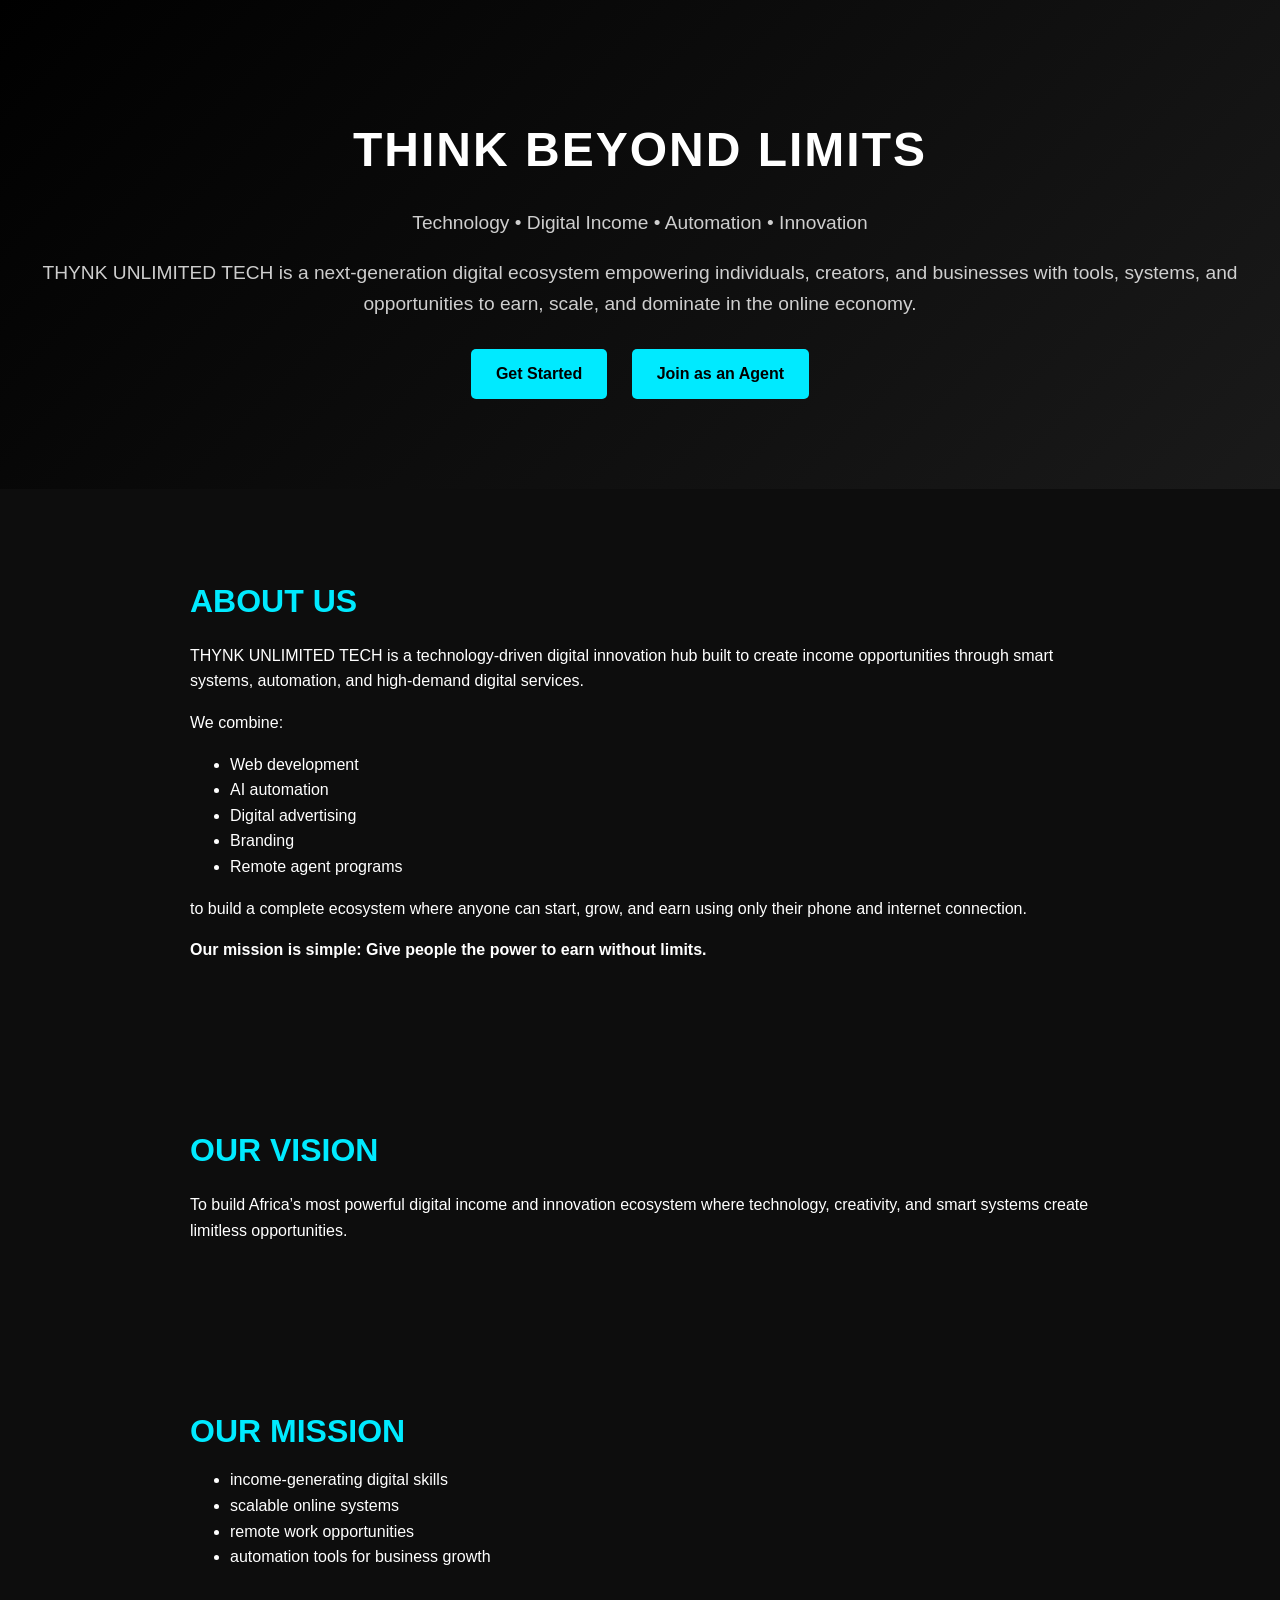
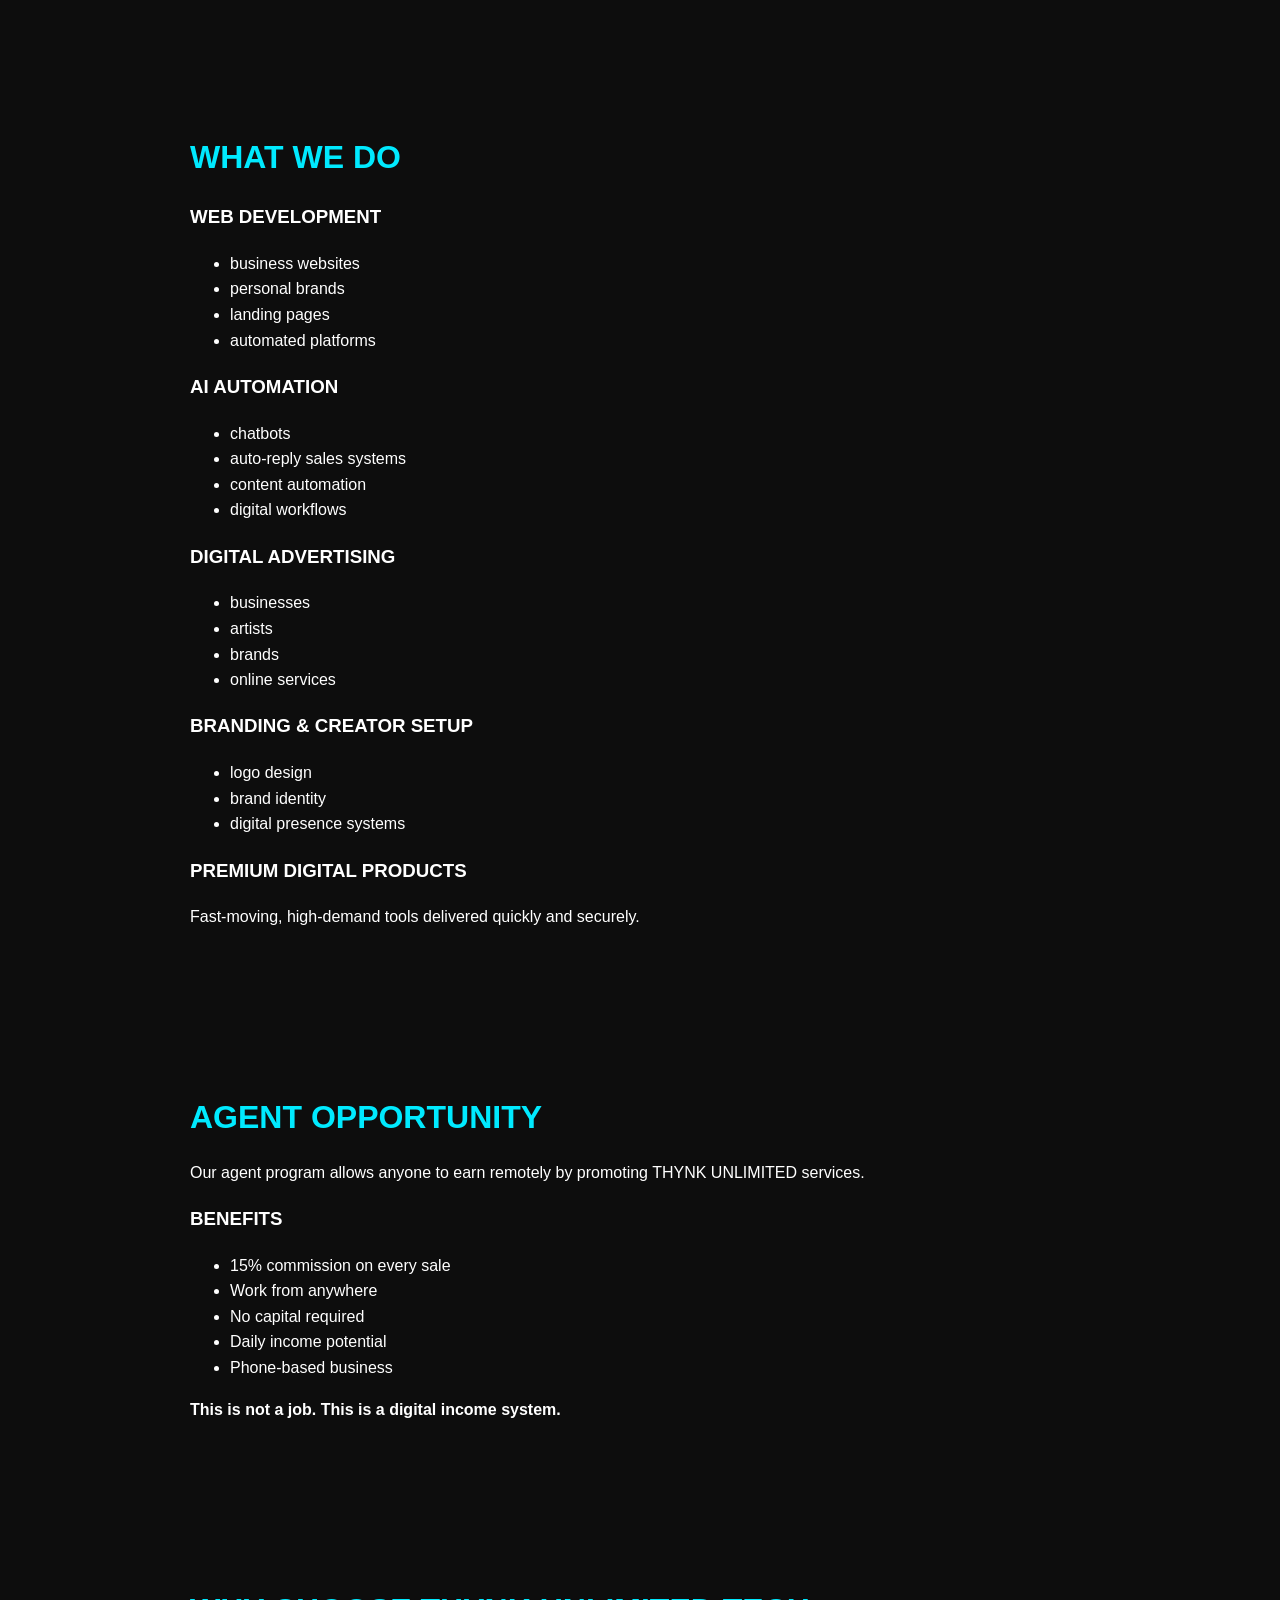
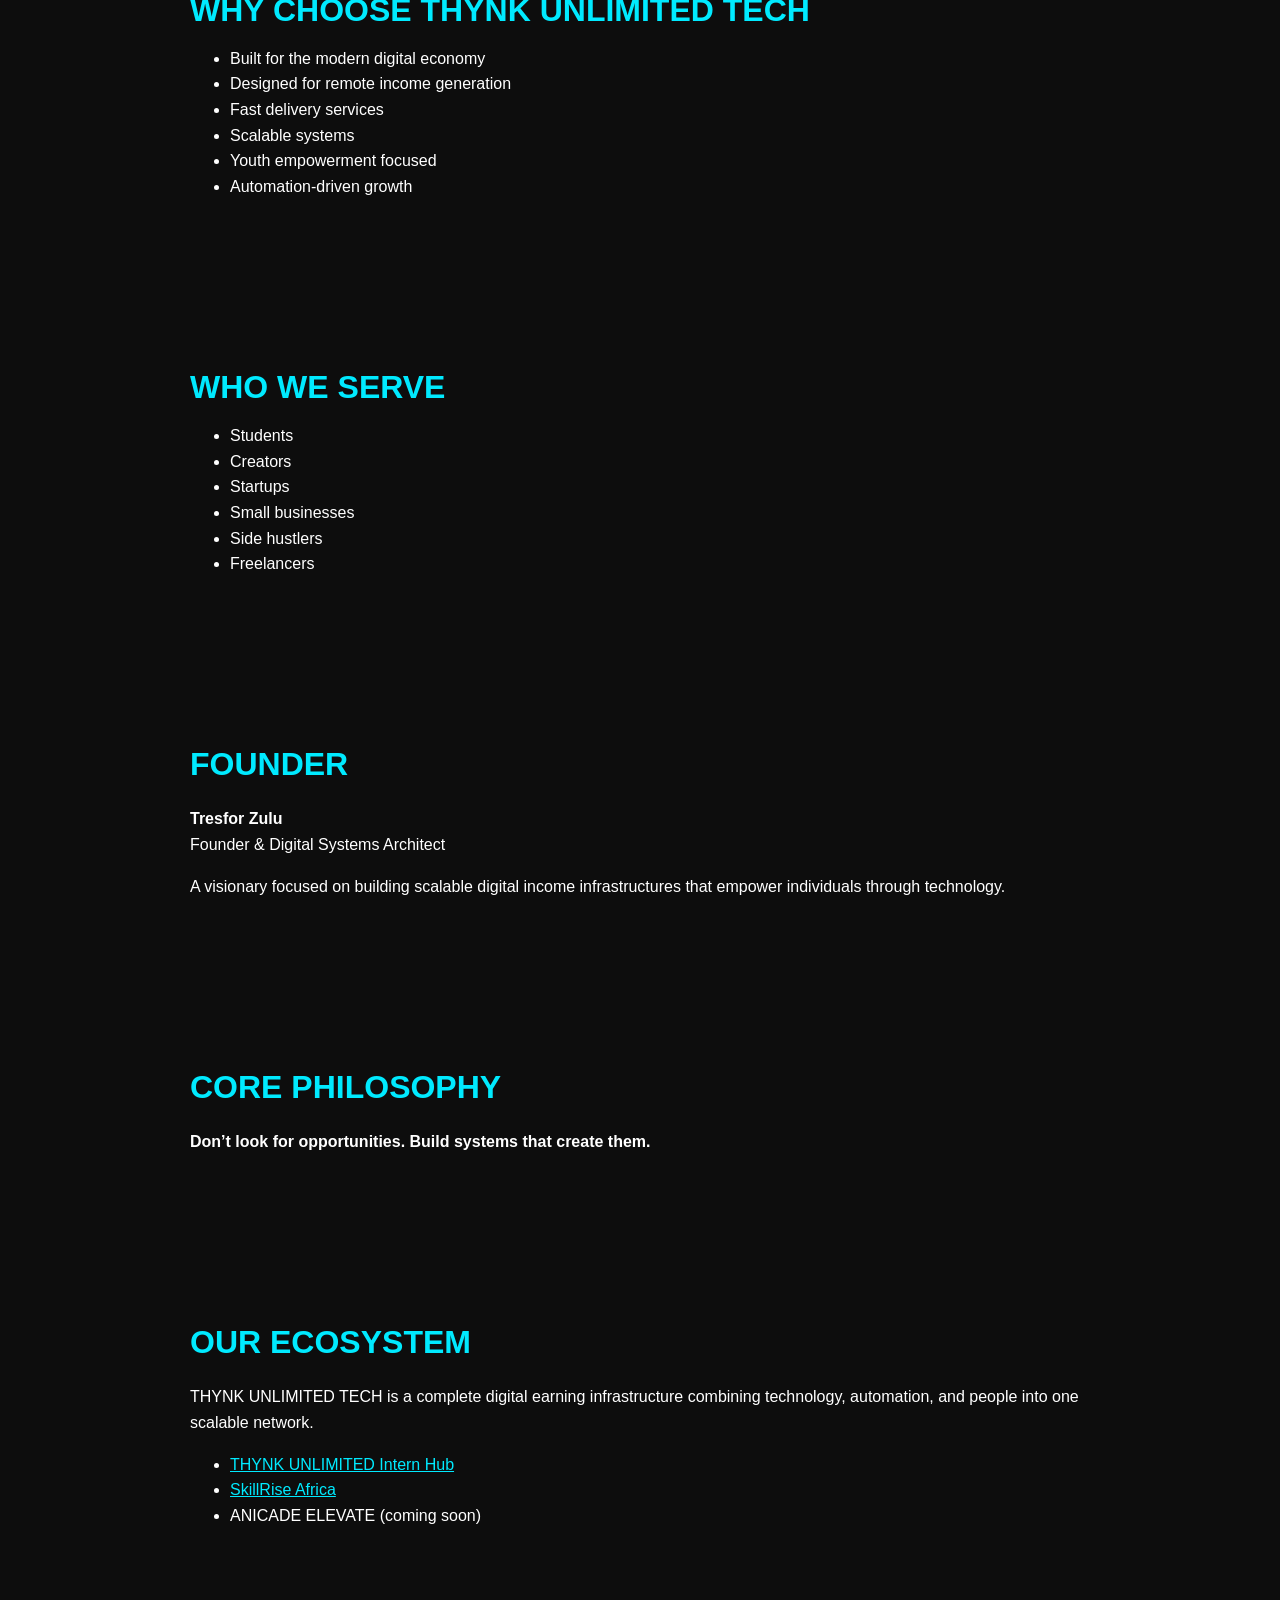
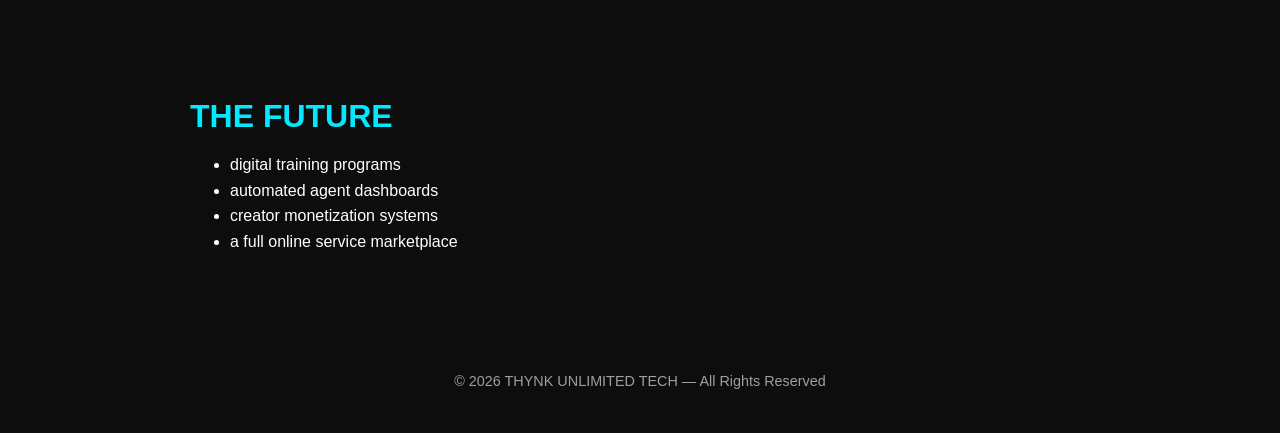
<file: Index.html>
<!DOCTYPE html>
<html lang="en">
<head>
    <meta charset="UTF-8">
    <meta name="viewport" content="width=device-width, initial-scale=1.0">
    <title>THYNK UNLIMITED TECH</title>
    <style>
        body {
            margin: 0;
            font-family: Arial, Helvetica, sans-serif;
            background: #0d0d0d;
            color: #ffffff;
            line-height: 1.6;
        }

        header {
            padding: 80px 20px;
            text-align: center;
            background: linear-gradient(135deg, #000000, #1a1a1a);
        }

        header h1 {
            font-size: 3rem;
            margin-bottom: 10px;
            letter-spacing: 2px;
        }

        header p {
            font-size: 1.2rem;
            opacity: 0.8;
        }

        section {
            padding: 60px 20px;
            max-width: 900px;
            margin: auto;
        }

        h2 {
            font-size: 2rem;
            margin-bottom: 10px;
            color: #00eaff;
        }

        .cta-buttons {
            margin-top: 20px;
        }

        .cta-buttons a {
            display: inline-block;
            padding: 12px 25px;
            margin: 10px;
            background: #00eaff;
            color: #000;
            text-decoration: none;
            border-radius: 5px;
            font-weight: bold;
        }

        ul {
            margin-top: 10px;
        }

        footer {
            text-align: center;
            padding: 40px 20px;
            opacity: 0.6;
            font-size: 0.9rem;
        }
    </style>
</head>
<body>

<header>
    <h1>THINK BEYOND LIMITS</h1>
    <p>Technology • Digital Income • Automation • Innovation</p>
    <p>THYNK UNLIMITED TECH is a next-generation digital ecosystem empowering individuals, creators, and businesses with tools, systems, and opportunities to earn, scale, and dominate in the online economy.</p>

    <div class="cta-buttons">
        <a href="#services">Get Started</a>
        <a href="#agent">Join as an Agent</a>
    </div>
</header>

<section id="about">
    <h2>ABOUT US</h2>
    <p>THYNK UNLIMITED TECH is a technology-driven digital innovation hub built to create income opportunities through smart systems, automation, and high-demand digital services.</p>

    <p>We combine:</p>
    <ul>
        <li>Web development</li>
        <li>AI automation</li>
        <li>Digital advertising</li>
        <li>Branding</li>
        <li>Remote agent programs</li>
    </ul>

    <p>to build a complete ecosystem where anyone can start, grow, and earn using only their phone and internet connection.</p>

    <p><strong>Our mission is simple: Give people the power to earn without limits.</strong></p>
</section>

<section id="vision">
    <h2>OUR VISION</h2>
    <p>To build Africa’s most powerful digital income and innovation ecosystem where technology, creativity, and smart systems create limitless opportunities.</p>
</section>

<section id="mission">
    <h2>OUR MISSION</h2>
    <ul>
        <li>income-generating digital skills</li>
        <li>scalable online systems</li>
        <li>remote work opportunities</li>
        <li>automation tools for business growth</li>
    </ul>
</section>

<section id="services">
    <h2>WHAT WE DO</h2>

    <h3>WEB DEVELOPMENT</h3>
    <ul>
        <li>business websites</li>
        <li>personal brands</li>
        <li>landing pages</li>
        <li>automated platforms</li>
    </ul>

    <h3>AI AUTOMATION</h3>
    <ul>
        <li>chatbots</li>
        <li>auto-reply sales systems</li>
        <li>content automation</li>
        <li>digital workflows</li>
    </ul>

    <h3>DIGITAL ADVERTISING</h3>
    <ul>
        <li>businesses</li>
        <li>artists</li>
        <li>brands</li>
        <li>online services</li>
    </ul>

    <h3>BRANDING & CREATOR SETUP</h3>
    <ul>
        <li>logo design</li>
        <li>brand identity</li>
        <li>digital presence systems</li>
    </ul>

    <h3>PREMIUM DIGITAL PRODUCTS</h3>
    <p>Fast-moving, high-demand tools delivered quickly and securely.</p>
</section>

<section id="agent">
    <h2>AGENT OPPORTUNITY</h2>
    <p>Our agent program allows anyone to earn remotely by promoting THYNK UNLIMITED services.</p>

    <h3>BENEFITS</h3>
    <ul>
        <li>15% commission on every sale</li>
        <li>Work from anywhere</li>
        <li>No capital required</li>
        <li>Daily income potential</li>
        <li>Phone-based business</li>
    </ul>

    <p><strong>This is not a job. This is a digital income system.</strong></p>
</section>

<section id="why">
    <h2>WHY CHOOSE THYNK UNLIMITED TECH</h2>
    <ul>
        <li>Built for the modern digital economy</li>
        <li>Designed for remote income generation</li>
        <li>Fast delivery services</li>
        <li>Scalable systems</li>
        <li>Youth empowerment focused</li>
        <li>Automation-driven growth</li>
    </ul>
</section>

<section id="serve">
    <h2>WHO WE SERVE</h2>
    <ul>
        <li>Students</li>
        <li>Creators</li>
        <li>Startups</li>
        <li>Small businesses</li>
        <li>Side hustlers</li>
        <li>Freelancers</li>
    </ul>
</section>

<section id="founder">
    <h2>FOUNDER</h2>
    <p><strong>Tresfor Zulu</strong><br>Founder & Digital Systems Architect</p>
    <p>A visionary focused on building scalable digital income infrastructures that empower individuals through technology.</p>
</section>

<section id="philosophy">
    <h2>CORE PHILOSOPHY</h2>
    <p><strong>Don’t look for opportunities. Build systems that create them.</strong></p>
</section>

<section id="ecosystem">
    <h2>OUR ECOSYSTEM</h2>
    <p>THYNK UNLIMITED TECH is a complete digital earning infrastructure combining technology, automation, and people into one scalable network.</p>

    <ul>
        <li><a href="https://bit.ly/THYNKUNLIMITED" style="color:#00eaff;">THYNK UNLIMITED Intern Hub</a></li>
        <li><a href="https://bit.ly/SkillRiseAfrica" style="color:#00eaff;">SkillRise Africa</a></li>
        <li>ANICADE ELEVATE (coming soon)</li>
    </ul>
</section>

<section id="future">
    <h2>THE FUTURE</h2>
    <ul>
        <li>digital training programs</li>
        <li>automated agent dashboards</li>
        <li>creator monetization systems</li>
        <li>a full online service marketplace</li>
    </ul>
</section>

<footer>
    © 2026 THYNK UNLIMITED TECH — All Rights Reserved
</footer>

</body>
</html>
</file>
